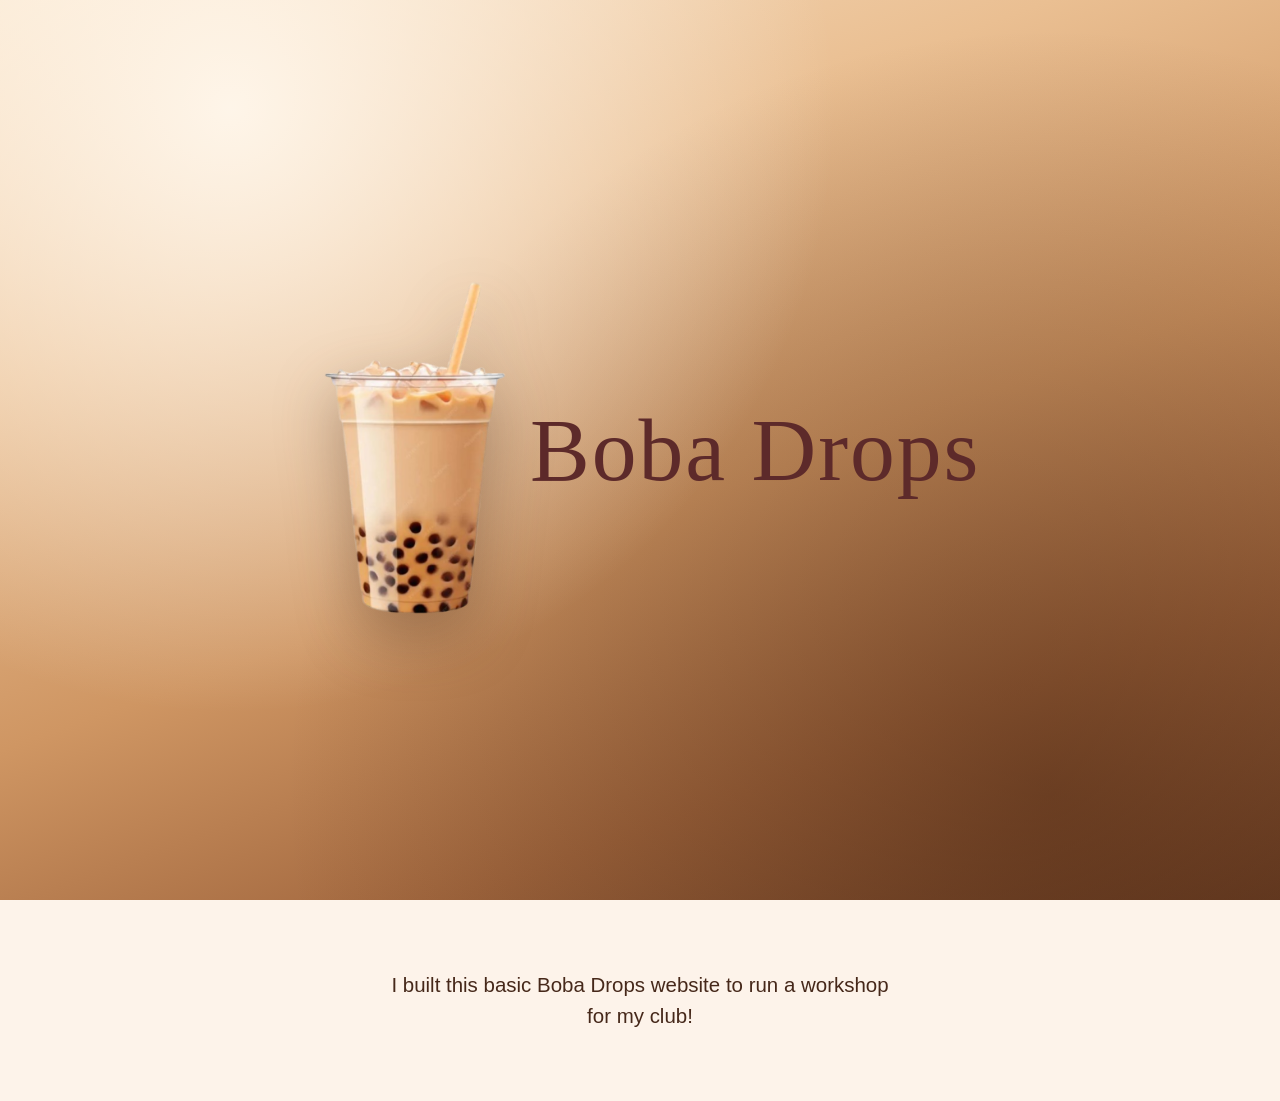
<file: index.html>
<!DOCTYPE html>
<html lang="en">
  <head>
    <meta charset="UTF-8" />
    <meta name="viewport" content="width=device-width, initial-scale=1.0" />
    <title>Boba Drops Website</title>
    <link rel="stylesheet" href="style.css" />
  </head>
  
  <body>
    <header class="hero">
         <section class="hero">
        <div class="drop drop1"></div>
        <div class="drop drop2"></div>
        <div class="drop drop3"></div>
        <div class="drop drop4"></div>
        <div class="drop drop5"></div>
        <div class="drop drop6"></div>
        <div class="drop drop7"></div>
        <div class="drop drop8"></div>

        <img class="bobaimg" src="boba.png" alt="Boba!" />



        
         <p class="title">Boba Drops</p>
       
        
    </section>


    </header>
    <div class=about>
        <p class="tagline">I built this basic Boba Drops website to run a workshop for my club!</p>
    </div>
    <script>
      const hero = document.querySelector(".hero");
      const drops = document.querySelectorAll(".drop");

      const REACH = 150;
      const STRENGTH = 90;

      function pushAway(clientX, clientY) {
        drops.forEach((drop) => {
          const box = drop.getBoundingClientRect();
          const pushedX = parseFloat(drop.style.getPropertyValue("--push-x")) || 0;
          const pushedY = parseFloat(drop.style.getPropertyValue("--push-y")) || 0;

          const cx = box.left + box.width / 2 - pushedX;
          const cy = box.top + box.height / 2 - pushedY;

          const dx = cx - clientX;
          const dy = cy - clientY;
          const dist = Math.hypot(dx, dy) || 1;

          if (dist < REACH) {
            const force = (1 - dist / REACH) * STRENGTH;
            drop.style.setProperty("--push-x", (dx / dist) * force + "px");
            drop.style.setProperty("--push-y", (dy / dist) * force + "px");
          } else {
            drop.style.setProperty("--push-x", "0px");
            drop.style.setProperty("--push-y", "0px");
          }
        });
      }

      hero.addEventListener("mousemove", (e) => pushAway(e.clientX, e.clientY));
      hero.addEventListener("mouseleave", () => {
        drops.forEach((drop) => {
          drop.style.setProperty("--push-x", "0px");
          drop.style.setProperty("--push-y", "0px");
        });
      });
    </script>
    
  </body>
</html>
</file>
<file: style.css>
body {
  margin: 0;
  background: #f9f9f9;
  font-family: Arial, sans-serif;
}

p {
  margin: 0;
  padding-top: 30px;
  text-align: center;
  font-size: clamp(2.5rem, 7vw, 6rem);
  color: #5d2a2a;
  font-family: "Comic Sans MS", "Brush Script MT", cursive;
  letter-spacing: 2px;
}

.hero {
  position: relative;
  width: 100%;
  height: 100vh;
  height: 100svh;
  overflow: hidden;
  display: flex;
  justify-content: center;
  align-items: center;
  padding: 0;
  background:
    radial-gradient(circle at 18% 12%, rgba(255, 247, 236, 0.95) 0%, rgba(255, 247, 236, 0) 46%),
    radial-gradient(circle at 82% 88%, rgba(70, 34, 14, 0.5) 0%, rgba(70, 34, 14, 0) 58%),
    linear-gradient(160deg, #f9e2c6 0%, #eabf92 28%, #cf9663 55%, #a3683f 78%, #6f4227 100%);
}
.content {
  position: relative;
  z-index: 2;
  display: flex;
  flex-direction: column;
  align-items: center;
  gap: 14px;
  padding: 24px;
  text-align: center;
}
.about {
  background: #fdf3ea;
  padding: 70px 24px;
}

.tagline {
  margin: 0 auto;
  max-width: 46ch;
  padding: 0;
  text-align: center;
  font-family: Arial, sans-serif;
  font-size: clamp(1rem, 1.6vw, 1.35rem);
  line-height: 1.5;
  letter-spacing: normal;
  color: #46281a;
}

.drop {
    position: absolute;
    border-radius: 50%;
    background: radial-gradient(circle at 34% 30%, #9a6a4a 0%, #52301d 38%, #1c0e08 100%);
    opacity: 0;
    animation: fly var(--speed, 10s) ease-in-out infinite;
    animation-delay: var(--delay, 0s);
  translate: var(--push-x, 0px) var(--push-y, 0px);
  transition: translate 0.18s ease-out;
  pointer-events: none;
}

@keyframes fly {
    0% {
        transform: translate(0, 0) scale(0.85);
        opacity: 0;
    }
    12% {
        opacity: 0.85;
    }
    50% {
        transform: translate(var(--drift, 26px), -48vh) scale(1);
    }
    88% {
        opacity: 0.85;
    }
    100% {
        transform: translate(calc(var(--drift, 26px) * -1), -96vh) scale(0.85);
        opacity: 0;
    }
}

.drop1 { left: 7%;  bottom: -8%; width: 30px; height: 30px; --speed: 12s;   --delay: -1s;   --drift: 34px; }
.drop2 { left: 18%; bottom: -8%; width: 18px; height: 18px; --speed: 9s;    --delay: -4.5s; --drift: -22px; }
.drop3 { left: 29%; bottom: -8%; width: 44px; height: 44px; --speed: 14s;   --delay: -7s;   --drift: 26px; }
.drop4 { left: 41%; bottom: -8%; width: 22px; height: 22px; --speed: 10s;   --delay: -2.5s; --drift: -30px; }
.drop5 { left: 55%; bottom: -8%; width: 36px; height: 36px; --speed: 13s;   --delay: -9s;   --drift: 20px; }
.drop6 { left: 66%; bottom: -8%; width: 16px; height: 16px; --speed: 8.5s;  --delay: -3.2s; --drift: -26px; }
.drop7 { left: 78%; bottom: -8%; width: 28px; height: 28px; --speed: 11.5s; --delay: -6s;   --drift: 32px; }
.drop8 { left: 90%; bottom: -8%; width: 20px; height: 20px; --speed: 9.5s;  --delay: -5.5s; --drift: -18px; }

.bobaimg {
  max-height: 42vh;
  width: auto;
  filter: drop-shadow(0 24px 30px rgba(70, 36, 18, 0.35));
  animation: bob 6s ease-in-out infinite;
}

@keyframes bob {
  0%, 100% { transform: translateY(0) rotate(-2deg); }
  50% { transform: translateY(-16px) rotate(2deg); }
}

.title {
  margin: 0;
  padding: 0;
  font-size: clamp(2.5rem, 7vw, 6rem);
  line-height: 1;
  letter-spacing: 2px;
  color: #5d2a2a;
  font-family: "Comic Sans MS", "Brush Script MT", cursive;
}
</file>
